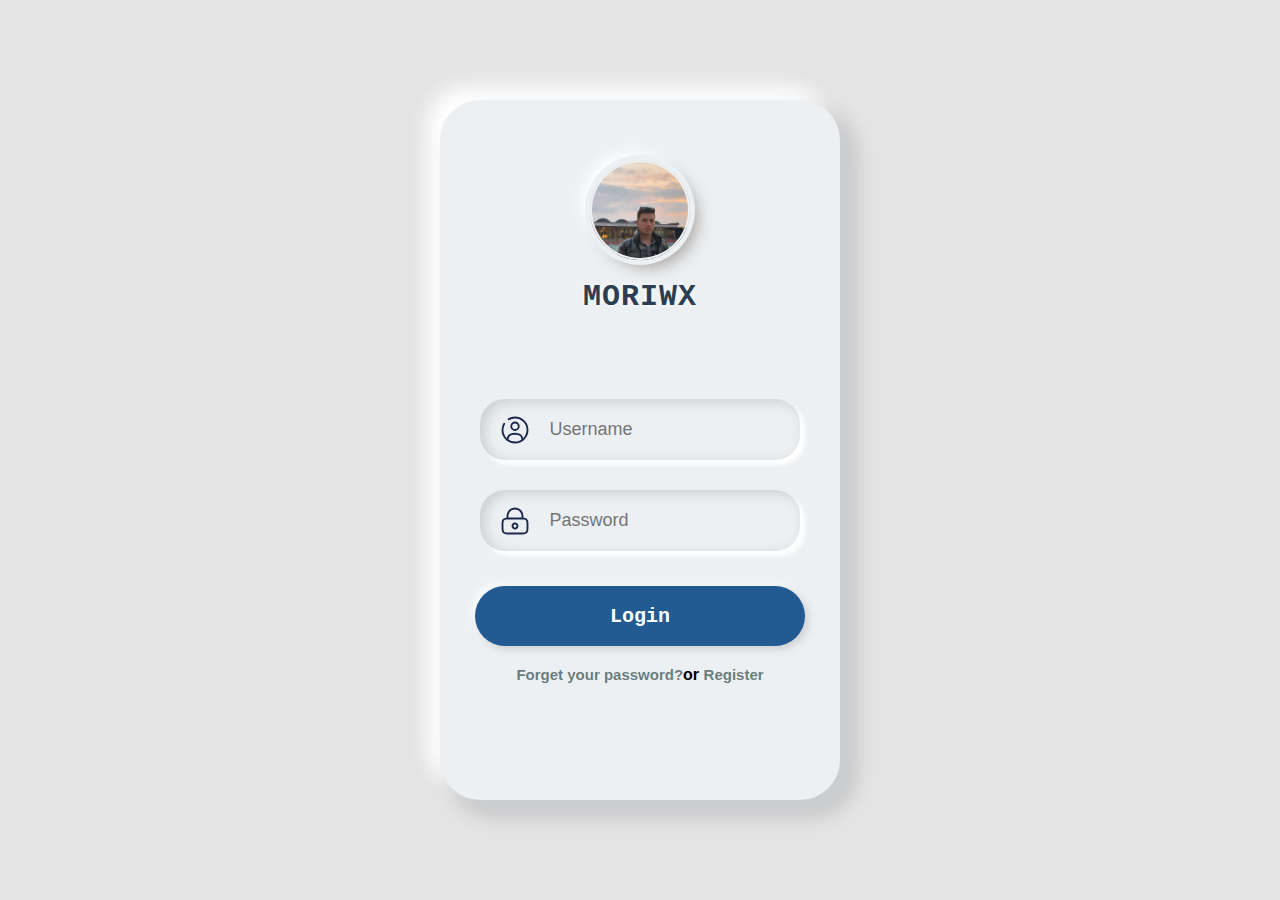
<file: index.htm>
<!DOCTYPE html>
<html lang="en">

<head>
    <meta charset="UTF-8">
    <meta name="viewport" content="width=device-width, initial-scale=1.0">
    <link rel="stylesheet" href="style.css">
    <title>itzmori</title>
</head>

<body>
    <header>
        <div class="login">
            <div class="logo"></div>
            <div class="title">moriwx</div>
            <div class="forms">
                <div class="user">
                    <img src="user-circle-svgrepo-com.svg" alt="">
                    <input type="text" placeholder="Username">

                </div>
                <div class="pass">
                    <img src="lock-keyhole-svgrepo-com.svg" alt="">
                    <input type="password" placeholder="Password">
                </div>
            </div>
            <button type="submit" class="loginbtn">Login</button>
            <div class="register">
                <p> <a href="#">Forget your password?</a>or <a href="#">Register</a></p>
            </div>

    </header>
</body>

</html>
</file>
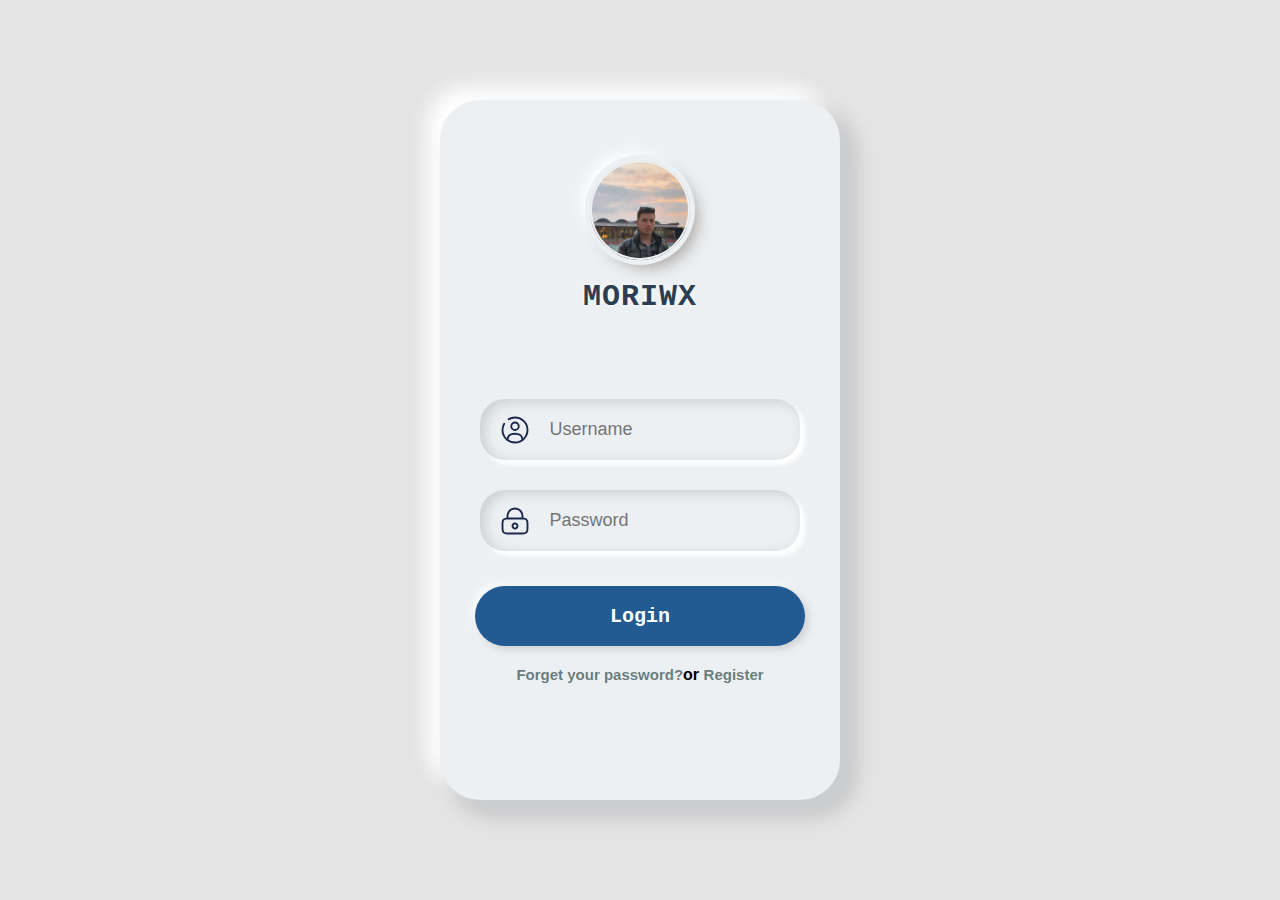
<file: Index.html>
<!DOCTYPE html>
<html lang="en">

<head>
    <meta charset="UTF-8">
    <meta name="viewport" content="width=device-width, initial-scale=1.0">
    <link rel="stylesheet" href="style.css">
    <title>itzmori</title>
</head>

<body>
    <header>
        <div class="login">
            <div class="logo"></div>
            <div class="title">moriwx</div>
            <div class="forms">
                <div class="user">
                    <img src="user-circle-svgrepo-com.svg" alt="">
                    <input type="text" placeholder="Username">

                </div>
                <div class="pass">
                    <img src="lock-keyhole-svgrepo-com.svg" alt="">
                    <input type="password" placeholder="Password">
                </div>
            </div>
            <button type="submit" class="loginbtn">Login</button>
            <div class="register">
                <p> <a href="register.html">Forget your password?</a>or  <a href="register.html">Register</a></p>
        </div>
        
    </header>
</body>

</html>
</file>
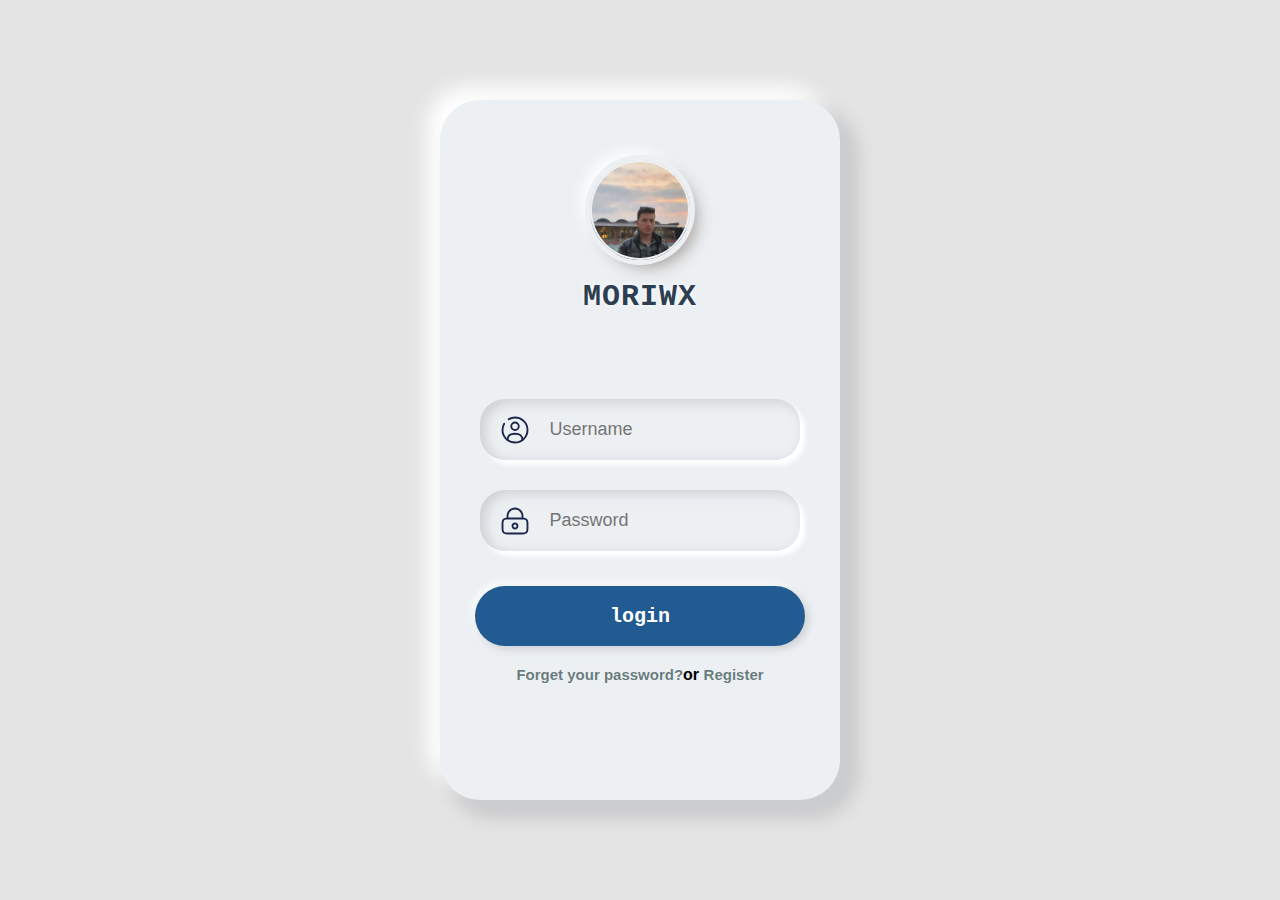
<file: login.html>
<!DOCTYPE html>
<html lang="en">

<head>
    <meta charset="UTF-8">
    <meta name="viewport" content="width=device-width, initial-scale=1.0">
    <link rel="stylesheet" href="style.css">
    <title>itzmori</title>
</head>

<body>
    <header>
        <div class="login">
            <div class="logo"></div>
            <div class="title">moriwx</div>
            <div class="forms">
                <div class="user">
                    <img src="user-circle-svgrepo-com.svg" alt="">
                    <input type="text" placeholder="Username">

                </div>
                <div class="pass">
                    <img src="lock-keyhole-svgrepo-com.svg" alt="">
                    <input type="password" placeholder="Password">
                </div>
            </div>
            <button type="submit" class="loginbtn">login</button>
            <div class="register">
                <p> <a href="register.html">Forget your password?</a>or  <a href="register.html">Register</a></p>
        </div>
        
    </header>
</body>

</html>
</file>
<file: style.css>
* {
    margin: 0;
    padding: 0;
    box-sizing: border-box;

}

body {
    background-color: rgba(100, 96, 96, 0.171);
    font-family: Arial, Helvetica, sans-serif;
    font-weight: 600;
    display: flex;
    flex-direction: column;
    justify-content: center;
    align-items: center;
    width: 100vw;
    height: 100vh;

}

.login img {
    width: 30px;
    height: 30px;
    margin: 0 10px -10px 20px;

    
}


.login {
    width: 400px;
    height: 700px;
    background: #ecf0f3;
    box-shadow: 13px 13px 20px #cbced1,
        -13px -13px 20px #ffffff ,
        13px 13px 20px #c5c1c1;
    border-radius: 40px;
    padding: 60px 35px 35px 35px;
}
.logo {
    background: url(DeWatermark.ai_1741436624220.png);
    width: 100px;
    height: 100px;
    border-radius: 50%;
    background-size: cover;
    background-repeat: no-repeat;
    margin: 0 auto;
    box-shadow:inset 0 0 0 2px #ecf0f3, 0 0 0 5px #ecf0f3, 8px 8px 15px #afaaa7, -8px -8px 15px #ffffff;
}

.title {
    font-size: 30px;
    text-align: center;
    color: #2c3e50;
    margin: 20px 0 10px 0;
    text-shadow : 0 0 5px #ffffff;
    font-weight: 700;
    letter-spacing: 1px;    
    text-transform: uppercase;
    font-family: 'Courier New', Courier, monospace; 
}

.forms {
    width: 100%;
    padding: 75px 5px 5px 5px;
}

.forms input {
    border: none;
    background: none;
    font-size: 18px;
    padding: 20px 10px 20px 5px;
    outline: none;

}

.user,
.pass {
    margin-bottom: 30px;
    border-radius: 25px;
    box-shadow:  inset    5px 3px 13px #cbced1,
        5px 5px 5px #ffffff;

}

.loginbtn {
    border: none;
    cursor: pointer;
    width: 100%;
    height: 60px;
    background: #215b91;
    border-radius: 30px;
    font-size: 20px;
    font-family: 'Courier New', Courier, monospace;
    font-weight: 700;
    color: #ffffff;
    box-shadow: 3px 3px 8px #cbced1,
        -3px -3px 8px #ffffff;
        transition: 0.5s;
        transition-delay: 0.20s;
    
}

.loginbtn:hover {
    background: #29a7ce;
    transition: 0.5s;
    transition-delay: 0.20s;
    

}

.register {
    text-align: center;
    margin-top: 20px;
}

.register a {
    text-decoration: none;
    color: #1635339f;
    font-weight: 700;
    font-size: 15px;
}
@media  (max-width:480px) {
    .login {
        width: 300px;
        height: 600px;
    }
    .title {
        font-size: 20px;
    }
    .forms input {
        font-size: 10px;
    }
    .loginbtn {
        height: 40px;
        font-size: 18px;
    }
    .register a {
        font-size: 13px;
    }
    .login img {
        width: 15px;
        height: 15px;
        margin: 0 5px -5px 10px;
        
    }
}
</file>
